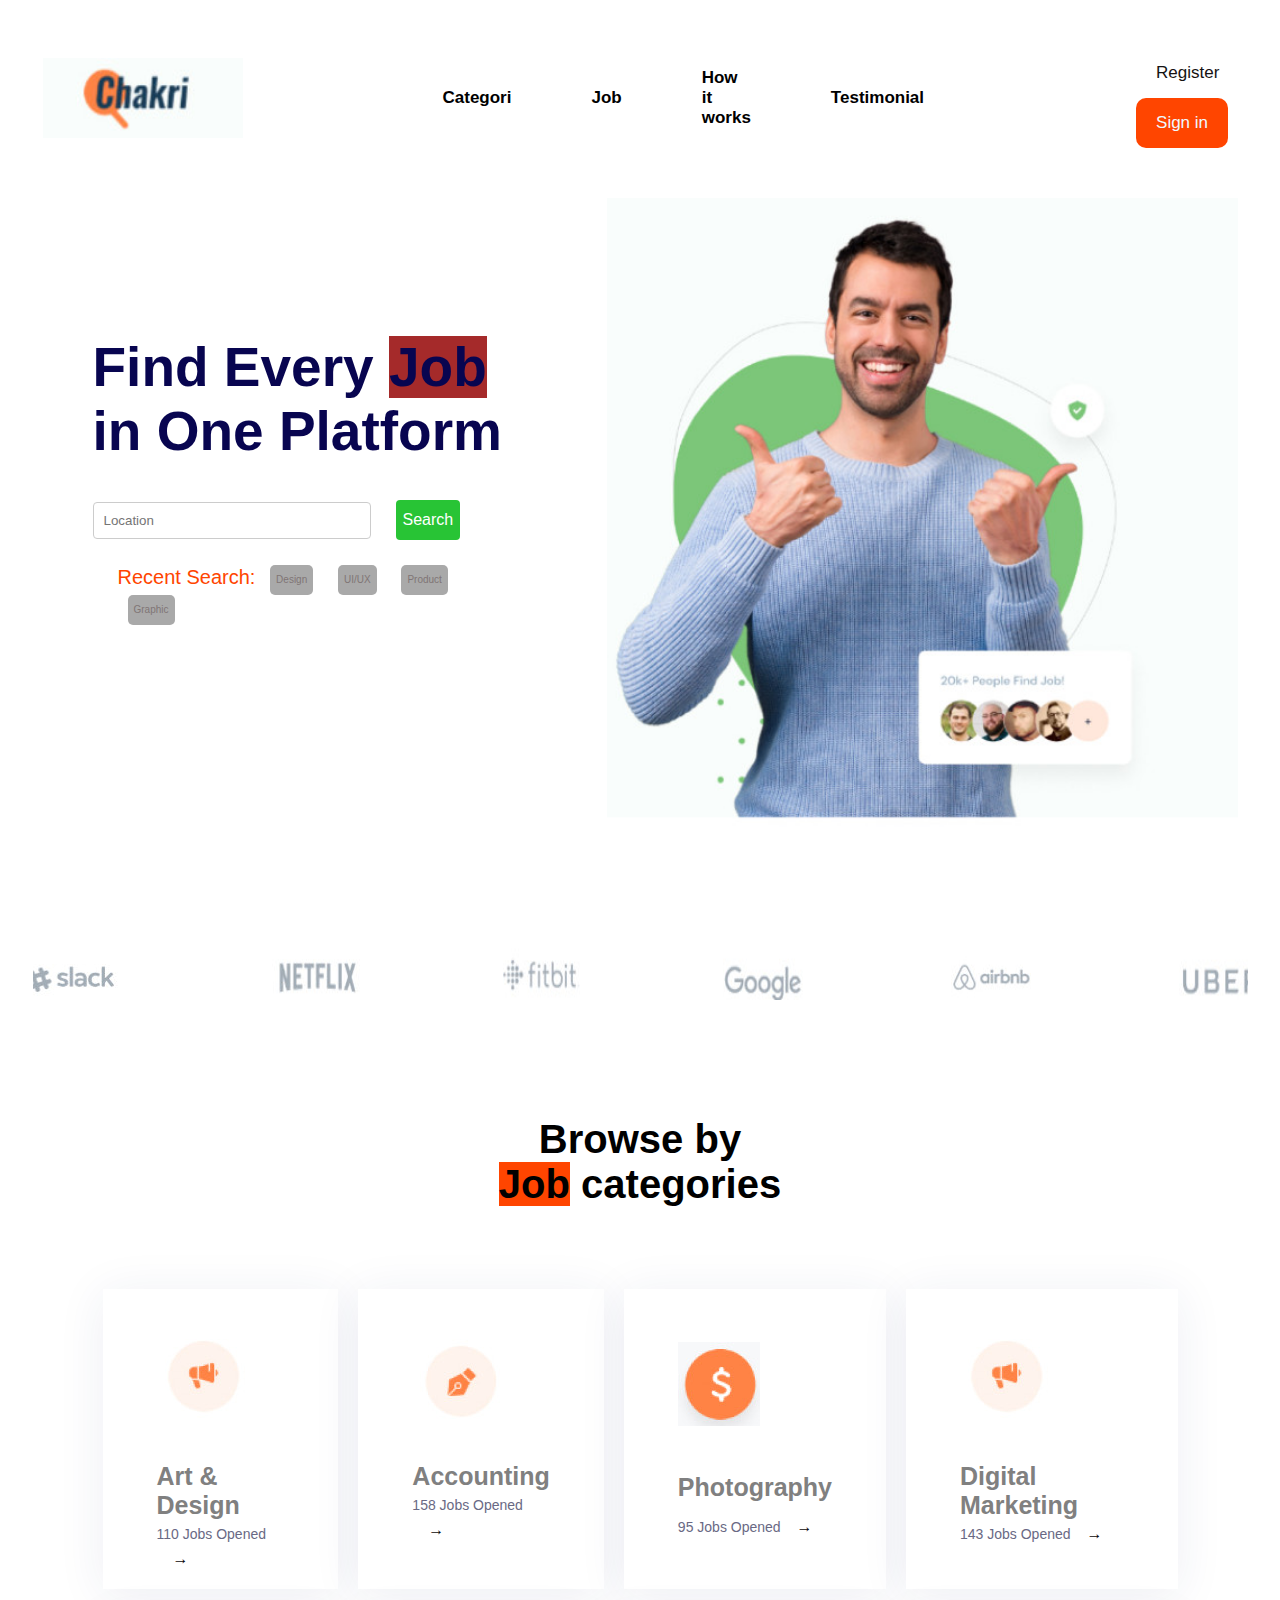
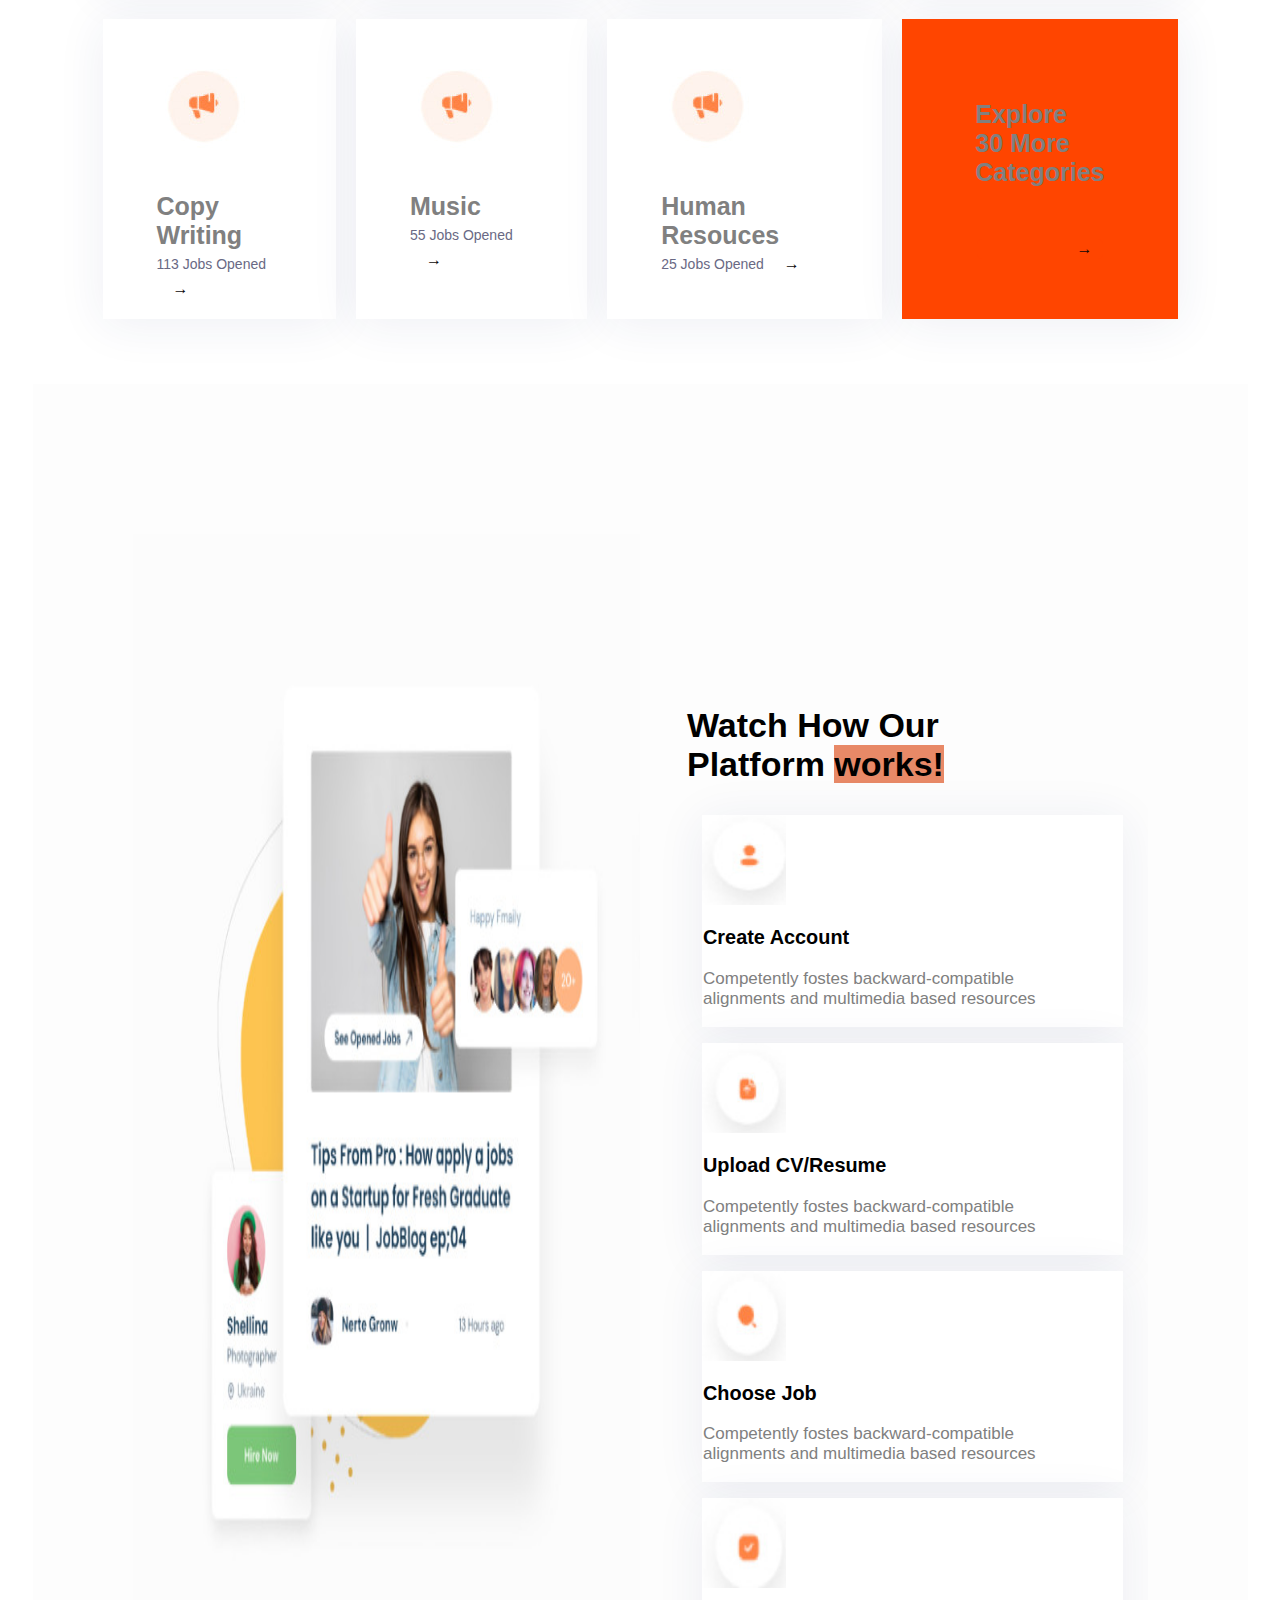
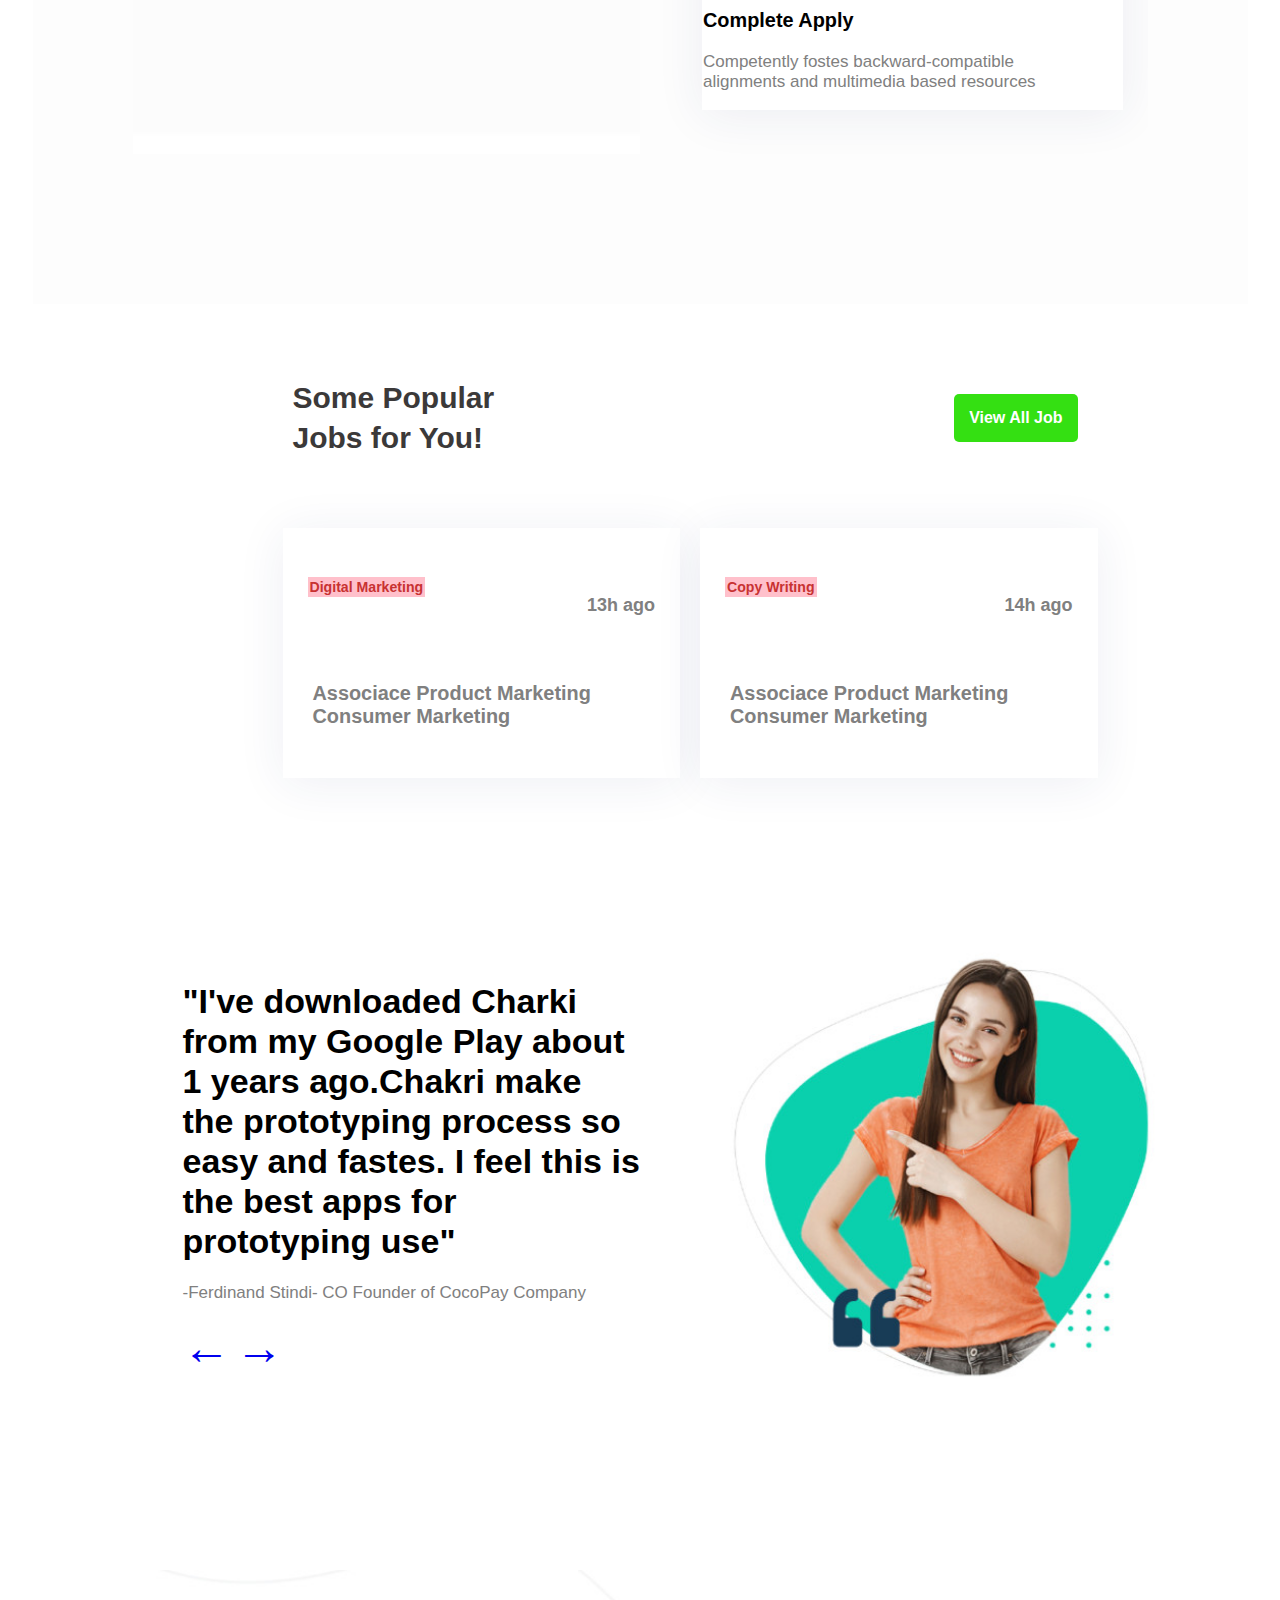
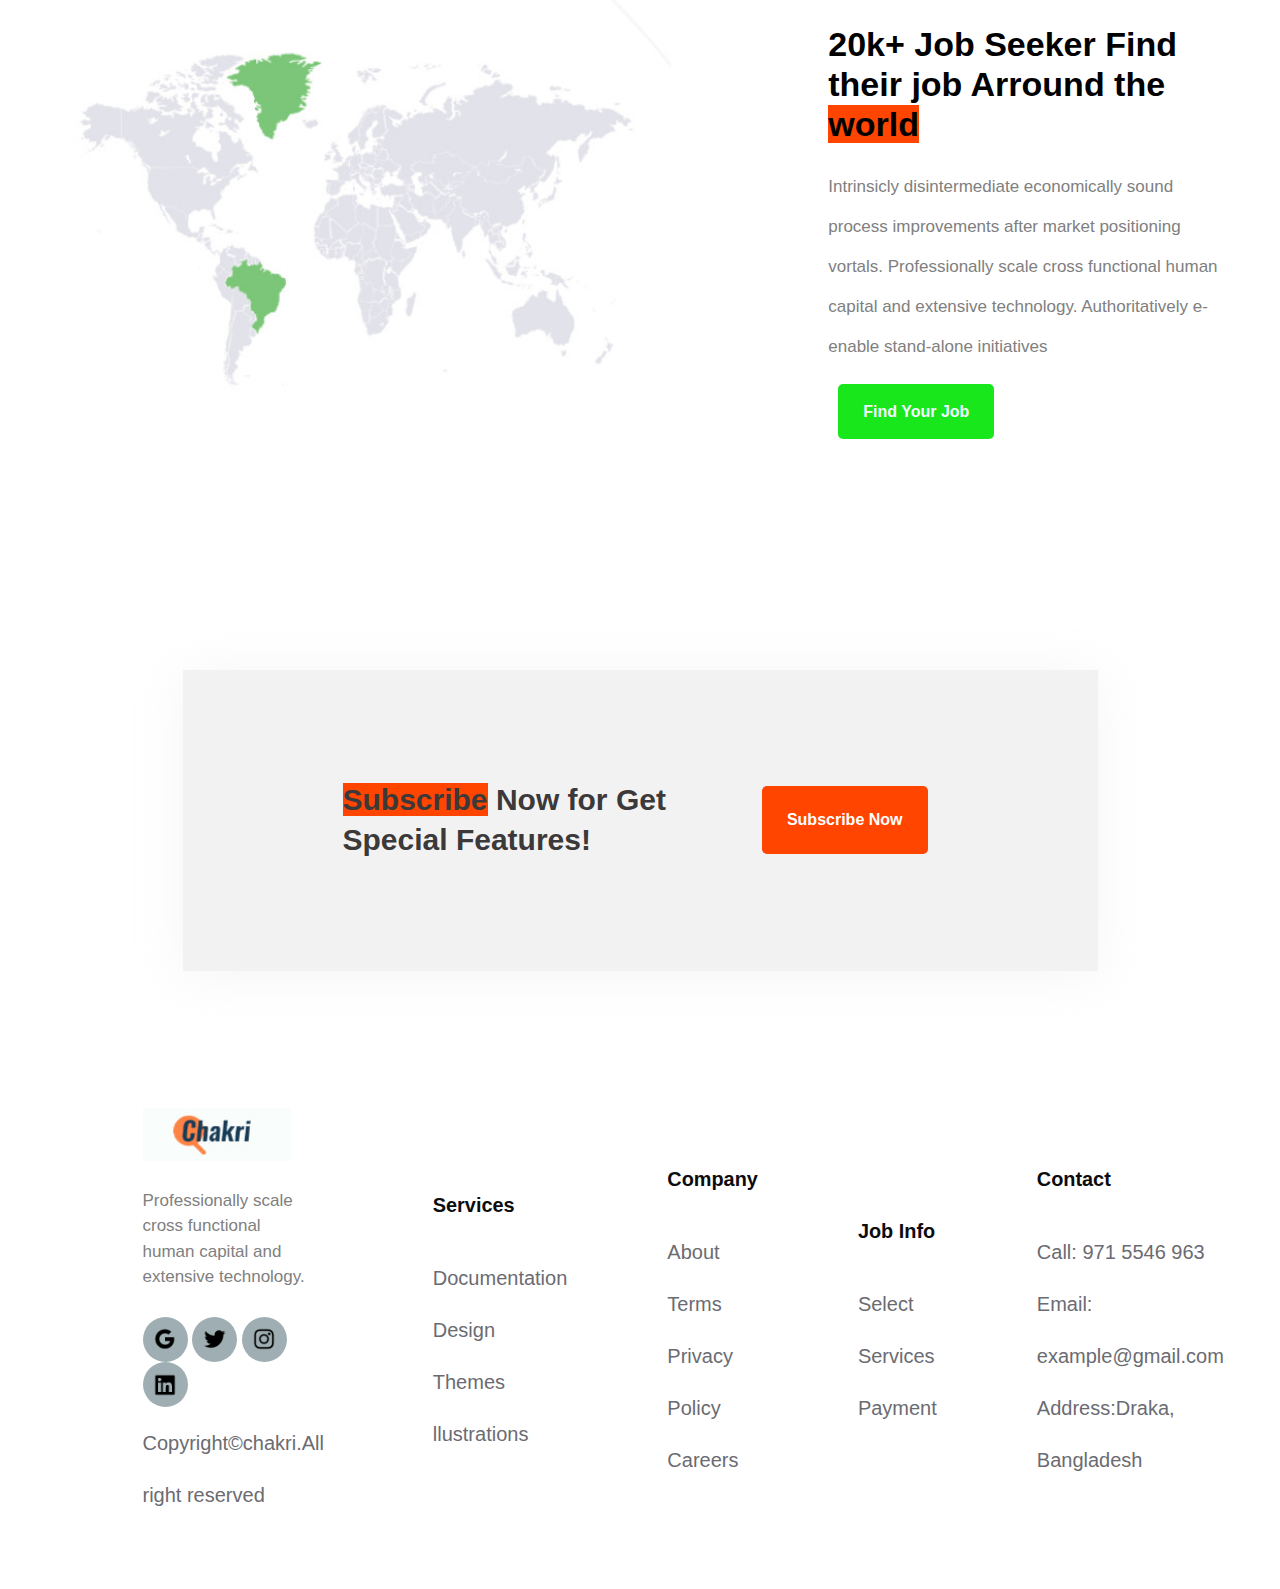
<file: index.html>
<!DOCTYPE html>
<html lang="en">
<head>
    <meta charset="UTF-8">
    <meta http-equiv="X-UA-Compatible" content="IE=edge">
    <meta name="viewport" content="width=device-width, initial-scale=1.0">
    <link rel="stylesheet" href="style2.css">
    <title>Document</title>
    <script>
        function myFunction() {
          alert("!");
        }
        </script>
</head>
<body>
    <meta name="viewport" content="width=device-width, initial-scale=1.0">
    <header class="header header-container">
    <div class="header-top">
        <img src="logo.jpg" class="header-logo">
        <ul class="menu">
           <li class="menu-item"><a href="#" class="menu-link"><b>Categori</b></a></li> 
           <li class="menu-item"><a href="#" class="menu-link"><b>Job</b></a></li> 
           <li class="menu-item"><a href="#" class="menu-link"><b>How it works</b></a></li> 
           <li class="menu-item"><a href="#" class="menu-link"><b>Testimonial</b></a></li> 
        </ul>
        <div class="header-auth">
<a href="#~!" class="btn btn-white">Register</a>
<a href="#~!" class="btn btn-primary">Sign in</a>
        </div>
    </div>
    <div class="header-main">
    <div class="header-content">
        <h1 style="color:rgb(8, 5, 80);font-size: 55px;text-align: left; ">Find Every <span style="background-color:brown;">Job</span> <br>in One Platform </h1>
        <input type="text" name="search" placeholder="Location">
        <button type="submit">Search</button> 
        <div class="iteam-header"><span style="color:orangered; text-align: left;font-size: 20px">Recent Search:</span>
        <button style="background-color:darkgray;color:rgb(128, 117, 117);height:30px ;font-size: 10px;">Design </button>
          <button style="background-color:darkgray;color:rgb(128, 117, 117);height:30px;font-size: 10px;">UI/UX</button>
            <button style="background-color:darkgray;color:rgb(128, 117, 117);height:30px;font-size: 10px;">Product </button>
              <button style="background-color:darkgray;color:rgb(128, 117, 117);height:30px;font-size: 10px;">Graphic </button></div>
    </div>
    <img  class="header-img" src="hinhlading1.jpg" >  
    </div>  
<div class="image-container" >
    <img src="logo1.jpg" alt="Logo 1">
    <img src="logo2.jpg" alt="Logo 2">
    <img src="logo3.jpg" alt="Logo 3">
    <img src="logo4.jpg" alt="Logo 4">
    <img src="logo5.jpg" alt="Logo 5">
    <img src="logo6.jpg" alt="Logo 6">
  </div>
    </header>
    <main>
    <section class="introduce" style=" padding: 50px;max-width: 100%;">
        <div>
          <h1  class="introduce-titless" style="text-align: center;color: black;">Browse by<br> <span style="background-color: orangered;">Job</span> categories</h15>
        </div>
        <div class="introduce-list">
          <div class="introduce-item">
              <div class="introduce-icon ">
             <img src="logo11.jpg" alt="anh logo marketing"> 
              </div>
        <h4 class="introduce-title">Art & Design</h4>
                    <p class="introduce-desc">110 Jobs Opened<button class="my-buttons">&#8594;</button></p>
          </div>
          <div class="introduce-item">
            <div class="introduce-icon ">
           <img src="logo12.jpg" alt="anh logo marketing"> 
            </div>
      <h4 class="introduce-title">Accounting</h4>
                  <p class="introduce-desc">158 Jobs Opened<button class="my-buttons">&#8594;  </button></p>
        </div>
        <div class="introduce-item">
            <div class="introduce-icon ">
           <img src="logo13.jpg" alt="anh logo marketing"> 
            </div>
      <h4 class="introduce-title">Photography</h4>
                  <p class="introduce-desc">95 Jobs Opened<button class="my-buttons">&#8594;</button></p>
        </div>
        <div class="introduce-item">
            <div class="introduce-icon ">
           <img src="logo11.jpg" alt="anh logo marketing"> 
            </div>
      <h4 class="introduce-title">Digital Marketing</h4>
            <p class="introduce-desc">143 Jobs Opened<button class="my-buttons">&#8594;</button></p>
             </div>
  </div>
  <div class="introduce-list">
    <div class="introduce-item">
        <div class="introduce-icon ">
            <img src="logo11.jpg" alt="anh logo marketing"> 
             </div>
       <h4 class="introduce-title">Copy Writing</h4>
             <p class="introduce-desc">113 Jobs Opened<button class="my-buttons">&#8594;</button></p>
    </div>
    <div class="introduce-item">
        <div class="introduce-icon ">
            <img src="logo11.jpg" alt="anh logo marketing"> 
             </div>
       <h4 class="introduce-title">Music </h4>
             <p class="introduce-desc">55 Jobs Opened    <button class="my-buttons">&#8594;</button></p>
    </div>
    <div class="introduce-item">
        <div class="introduce-icon ">
            <img src="logo11.jpg" alt="anh logo marketing"> 
             </div>
       <h4 class="introduce-title">Human Resouces </h4>
             <p class="introduce-desc">25 Jobs Opened     <button class="my-buttons">&#8594;</button></p>   
    </div>
    <div class="introduce-items">
             <p class="introduce-title">Explore<br>30 More<br>Categories</p>
             <button class="my-button"> 
                <span class="arrow">&#8594;</span>
              </button>
    </div>
  </div>
    </section>
<section class="body-container">
    <div class="maintrang3">
            <img class="body-img" src="hinhlading2.jpg">
            <div class="body-content">
                <h1 style="color: black;">Watch How Our<br>Platform <span style="background-color:rgba(222, 87, 39, 0.7);">works!</span></h1>
                <div class="body-contendiv">
                    <div class="divtrong">
                    <div>
                        <img class="icon" src="logo21.jpg">
                    <div class="content">
<h3 style="color: black;">Create Account</h3>
<p>Competently fostes backward-compatible alignments and multimedia based resources</p>
                    </div>
                    </div>
                    </div>
                </div>
                <div class="body-contendiv">
                    <div class="divtrong">
                    <div>
                        <img class="icon" src="logo22.jpg">
                        <div class="content">
<h3 style="color: black;">Upload CV/Resume</h3>
<p>Competently fostes backward-compatible alignments and multimedia based resources</p>
                        </div>
                    </div>
                    </div>
                </div>
                <div class="body-contendiv">
                    <div class="divtrong">
                    <div>
                        <img class="icon" src="logo23.jpg">
                        <div class="content">
<h3 style="color: black;">Choose Job</h3>
<p>Competently fostes backward-compatible alignments and multimedia based resources</p>
                        </div>
                    </div>
                    </div>
                </div>
                <div onclick="myFunction()" class="body-contendiv">
                    <div class="divtrong">
                    <div>
                        <img class="icon" src="logo24.jpg">
                        <div class="content">
<h3 style="color: black;">Complete Apply</h3>
<p>Competently fostes backward-compatible alignments and multimedia based resources</p>
                        </div>
                    </div>
                    </div>
                </div>
            </div>
        </div>
    </div>
</section>
<section class="trang4">
    <div class="listtrang4-1">
        <div class="iteamtrang4-1">
    <h2 class="text-trang4-1">Some Popular<br>Jobs for You!</h2>
    <button class="btn-trang4">View All Job</button>
        </div>
    <div class="trang4list">
        <div class="iteamtrang4">
        <h5><span style="background-color: pink;color: rgb(200, 50, 50);float: left;padding: 2px;">Digital Marketing</span><p style="float: right;font-size: large;">13h ago</p></h5>
        <h3 class="tieudetrangdiv1-4">Associace Product Marketing Consumer Marketing</h3>
        </div>
        <div class="iteamtrang4">
            <h5><span style="background-color: pink;color: rgb(200, 50, 50);float: left;padding: 2px;">Copy Writing</span><p style="float: right;font-size: large;">14h ago</p></h5>
            <h3 class="tieudetrangdiv1-4">Associace Product Marketing Consumer Marketing</h3>
        </div>
            </div>
    </div>
</section>
<section>
    <div class="trang5-1">
        <div class="content-trang5">
            <h1 style="color: black;line-height: 40px;">"I've downloaded Charki from my Google Play about 1 years ago.Chakri make the prototyping process so easy and fastes. I feel this is the best apps for prototyping use"</h1>
            <p>-Ferdinand Stindi- CO Founder of CocoPay Company</p>
           <div> <a href="#!" style="font-size: xxx-large; text-decoration: none;">&#8592;</a>
               <a href="#!" style="font-size: xxx-large; text-decoration: none;">&#8594;</a></div>
        </div>
        <img class="trang5-img" src="hinhlading3.jpg">
    </div>
    <div class="trang5-1">
        <img class="trang5-img1" src="hinhlading3.1.jpg">
        <div class="content-trang5-1">
<h1 style="color: black;">20k+ Job Seeker Find their job Arround the <span style="background-color: orangered;">world</span></h1>
<p >Intrinsicly disintermediate economically sound process
improvements after market positioning vortals. Professionally scale cross functional human capital and extensive
technology. Authoritatively e-enable stand-alone initiatives
</p>
<button style="padding: 10px 25px;color: aliceblue;line-height: 35px;"><b>Find Your Job</b></button>
        </div>
    </div>
    <div class="listtrang5 ">
    <div class="iteamtrang5">
        <h1 class="text-trang5">
        <span style="background-color: orangered;">Subscribe</span> Now for Get<br> Special Features! 
        </h1>
        <div>
            <button class="btn-trangcuoi">Subscribe Now</button>
        </div>
    </div>
    </div>
</section>
<footer>
    <div class="end">
        <div class="end-heading">
            <img src="logo.jpg">
            <p class="text-footer">Professionally scale cross functional <br>human capital and extensive technology.</p>
            <div class="end-icon">
                <a href="https://www.google.com/search?gs_ssp=eJzj4tTP1TcwMU02T1JgNGB0YPBiS8_PT89JBQBASQXT&q=google&oq=goo&aqs=chrome.2.69i59j69i57j46i131i199i433i465i512j0i131i433i512l2j69i65l2j69i60.4084j0j7&sourceid=chrome&ie=UTF-8">
                    <img src="bxl-google.png" alt width="26">
                </a>
                <a href="https://twitter.com/?lang=vi">
                    <img src="bxl-twitter.png" alt width="26">
                </a>
                <a href="#!">
                    <img src="bxl-instagram.png" alt width="26">
                </a>
                <a href="#!">
                    <img src="bxl-linkedin-square.png" alt width="26">
                </a>
        </div>
        <div class="end-link">
            <a href="#!">Copyright&copy;chakri.All right reserved</a>
        </div>
    </div>
    <div class="end-heading">
        <h3 class="end-tilte">Services</h3>
        <div class="end-link">
            <a href="#!">Documentation</a>
            <a href="#!">Design</a>
            <a href="#!">Themes</a>
            <a href="#!">llustrations</a>
        </div>
    </div>
    <div class="end-heading">
        <h3 class="end-tilte">Company</h3>
        <div class="end-link">
            <a href="#!">About</a>
            <a href="#!">Terms</a>
            <a href="#!">Privacy Policy</a>
            <a href="#!">Careers</a>
        </div>
    </div>
    <div class="end-heading">
        <h3 class="end-tilte">Job Info</h3>
        <div class="end-link">
            <a href="#!">Select</a>
            <a href="#!">Services</a>
            <a href="#!">Payment</a>
        </div>
    </div>
    <div class="end-heading">
        <h3 class="end-tilte">Contact</h3>
        <div class="end-link">
            <a href="#!">Call: 971 5546 963 </a>
            <a href="#!">Email: example@gmail.com</a>
            <a href="#!">Address:Draka, Bangladesh</a>
        </div>
    </div>
</footer>
    </main>
</body>
</html>
</file>
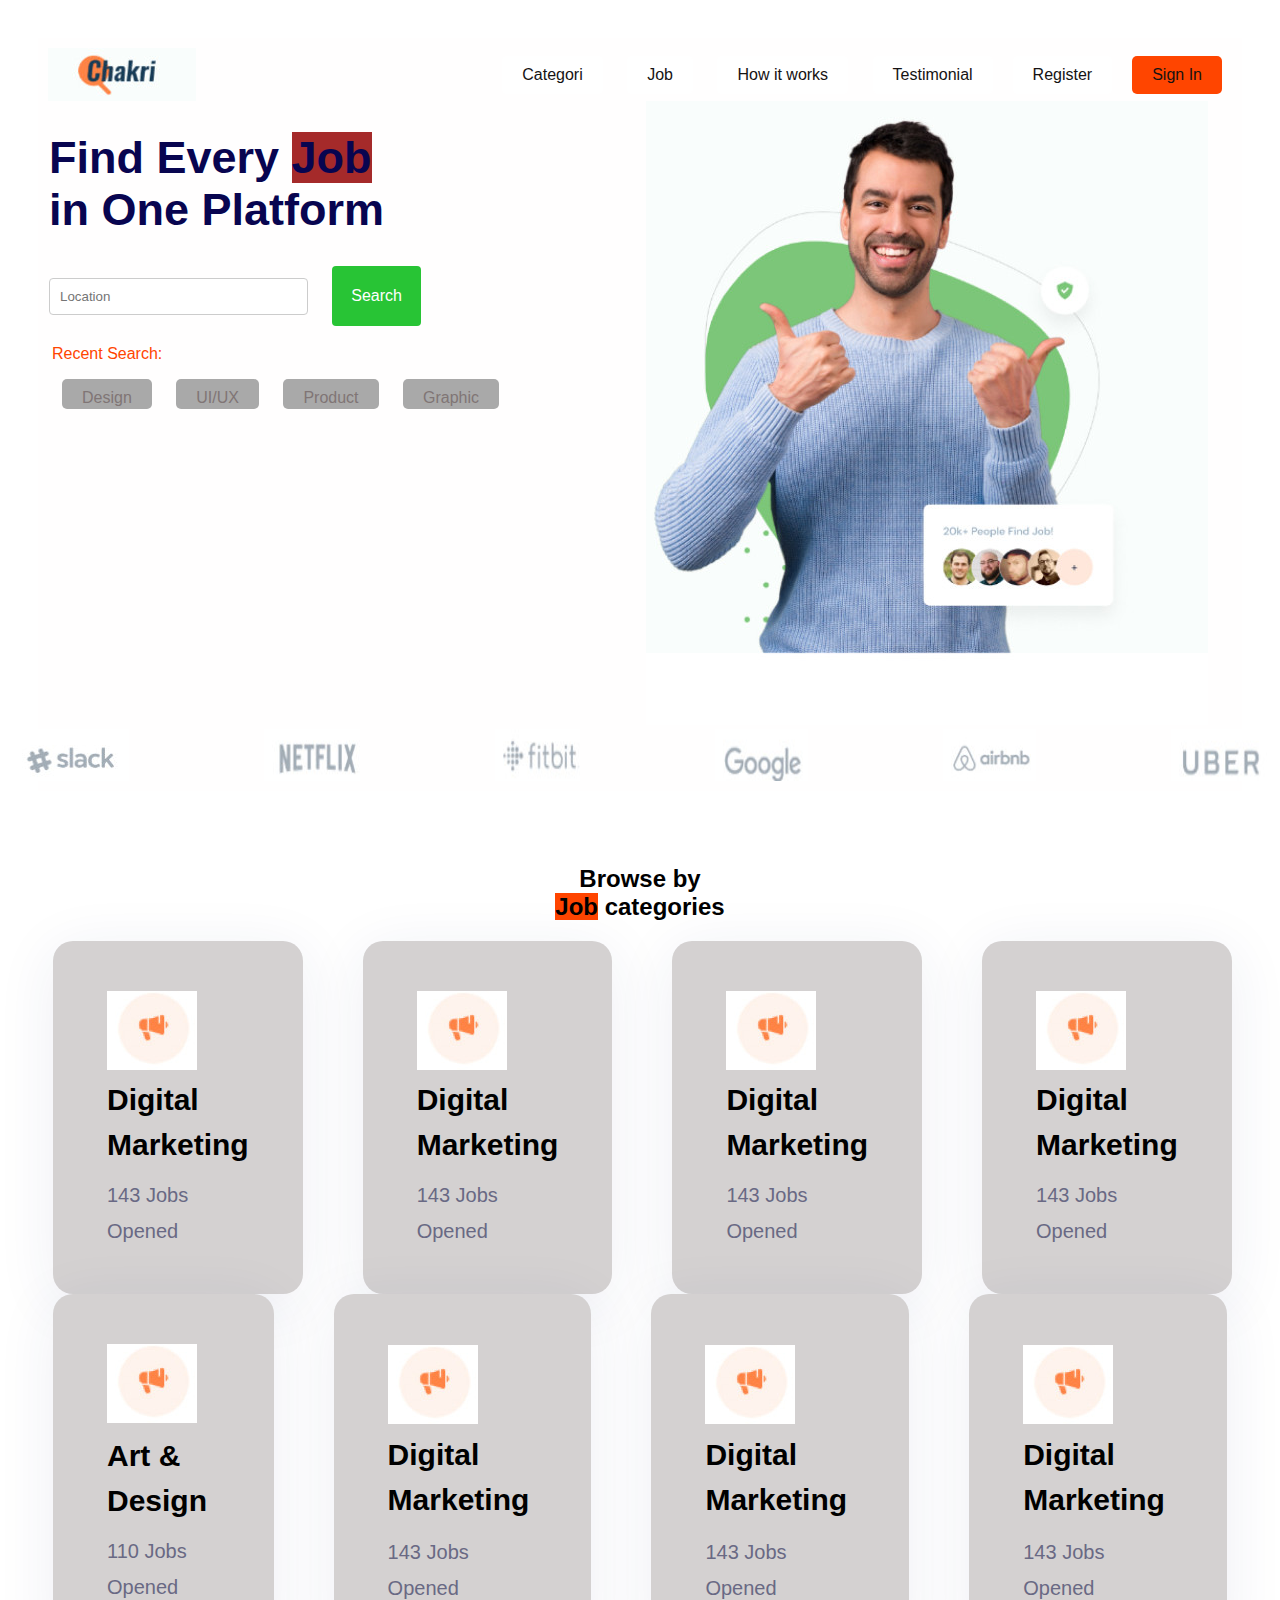
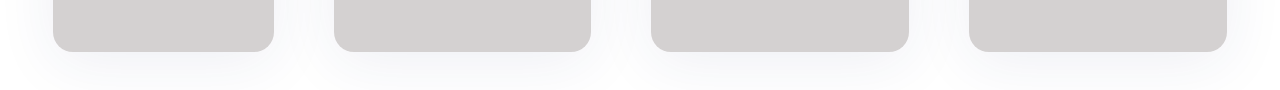
<file: lading.html>
<!DOCTYPE html>
<html lang="en">
<head>
    <meta charset="UTF-8">
    <meta http-equiv="X-UA-Compatible" content="IE=edge">
    <meta name="viewport" content="width=device-width, initial-scale=1.0">
    <link rel="stylesheet" href="style.css">
    <link rel="stylesheet" href="font.css">
    <title> Document</title>
</head>
<body style="font-family: 'Segoe UI', Tahoma, Geneva, Verdana, sans-serif;">
    <header>
        <div class="button-container">
          <img class="btn-left"   src="logo.jpg">
        <div class="">
          <button>Categori</button>
          <button>Job</button>
          <button>How it works</button>
          <button>Testimonial</button>
        </div class="right">
        <button>Register</button>
        <button  style="background-color: orangered;">Sign In</button>
        </div>
        <div class="container">
          <div class="text">
          <h1 style="color:rgb(8, 5, 80);font-size: 45px;text-align: left; ">Find Every <span style="background-color:brown;">Job</span> <br>in One Platform </h1>
          <input type="text" name="search" placeholder="Location">
          <button type="submit">Search</button>  
          <div style="padding:3px">
          <p><font style="color:orangered; text-align: left;">Recent Search:</font></p>
            <button style="background-color:darkgray;color:rgb(128, 117, 117);height:30px">Design </button>
              <button style="background-color:darkgray;color:rgb(128, 117, 117);height:30px">UI/UX</button>
                <button style="background-color:darkgray;color:rgb(128, 117, 117);height:30px">Product </button>
                  <button style="background-color:darkgray;color:rgb(128, 117, 117);height:30px">Graphic </button>
                  </div>
        </div>
            <img src="hinhlading1.jpg" alt="Mô tả hình ảnh">
        </div>
        <div class="image-container" >
          <img src="logo1.jpg" alt="Logo 1">
          <img src="logo2.jpg" alt="Logo 2">
          <img src="logo3.jpg" alt="Logo 3">
          <img src="logo4.jpg" alt="Logo 4">
          <img src="logo5.jpg" alt="Logo 5">
          <img src="logo6.jpg" alt="Logo 6">
        </div>
      </header>
        <br><br><br>
      <section class="introduce">
        <div>
          <h2 style="text-align: center;">Browse by<br> <span style="background-color: orangered;">Job</span> categories</h2>
        </div>
        <div class="introduce-list">
          <div class="introduce-item">
              <div class="introduce-icon ">
             <img src="logo11.jpg" alt="anh logo marketing"> 
              </div>
        <h4 class="introduce-title">Digital Marketing</h4>
                    <p class="introduce-desc">143 Jobs Opened</p>
          </div>
            <div class="introduce-item">
                <div class="introduce-icon ">
               <img src="logo11.jpg" alt="anh logo marketing"> 
                </div>
          <h4 class="introduce-title">Digital Marketing</h4>
                      <p class="introduce-desc">143 Jobs Opened</p>
            </div>
            <div class="introduce-item">
              <div class="introduce-icon ">
             <img src="logo11.jpg" alt="anh logo marketing"> 
              </div>
        <h4 class="introduce-title">Digital Marketing</h4>
                    <p class="introduce-desc">143 Jobs Opened</p>
          </div>
          <div class="introduce-item">
            <div class="introduce-icon ">
           <img src="logo11.jpg" alt="anh logo marketing"> 
            </div>
      <h4 class="introduce-title">Digital Marketing</h4>
                  <p class="introduce-desc">143 Jobs Opened</p>
        </div>
        </div>  
        <div class="introduce-list">
          <div class="introduce-item">
            <div class="introduce-icon ">
           <img src="logo11.jpg" alt="anh logo marketing"> 
            </div>
      <h4 class="introduce-title">Art & Design</h4>
                  <p class="introduce-desc">110 Jobs Opened</p>
        </div>
        <div class="introduce-item">
          <div class="introduce-icon ">
         <img src="logo11.jpg" alt="anh logo marketing"> 
          </div>
    <h4 class="introduce-title">Digital Marketing</h4>
                <p class="introduce-desc">143 Jobs Opened</p>
      </div>
      <div class="introduce-item">
        <div class="introduce-icon ">
       <img src="logo11.jpg" alt="anh logo marketing"> 
        </div>
  <h4 class="introduce-title">Digital Marketing</h4>
              <p class="introduce-desc">143 Jobs Opened</p>
    </div>
    <div class="introduce-item">
      <div class="introduce-icon ">
     <img src="logo11.jpg" alt="anh logo marketing"> 
      </div>
<h4 class="introduce-title">Digital Marketing</h4>
            <p class="introduce-desc">143 Jobs Opened</p>
  </div>
        </div>
</body>
</html>
</file>
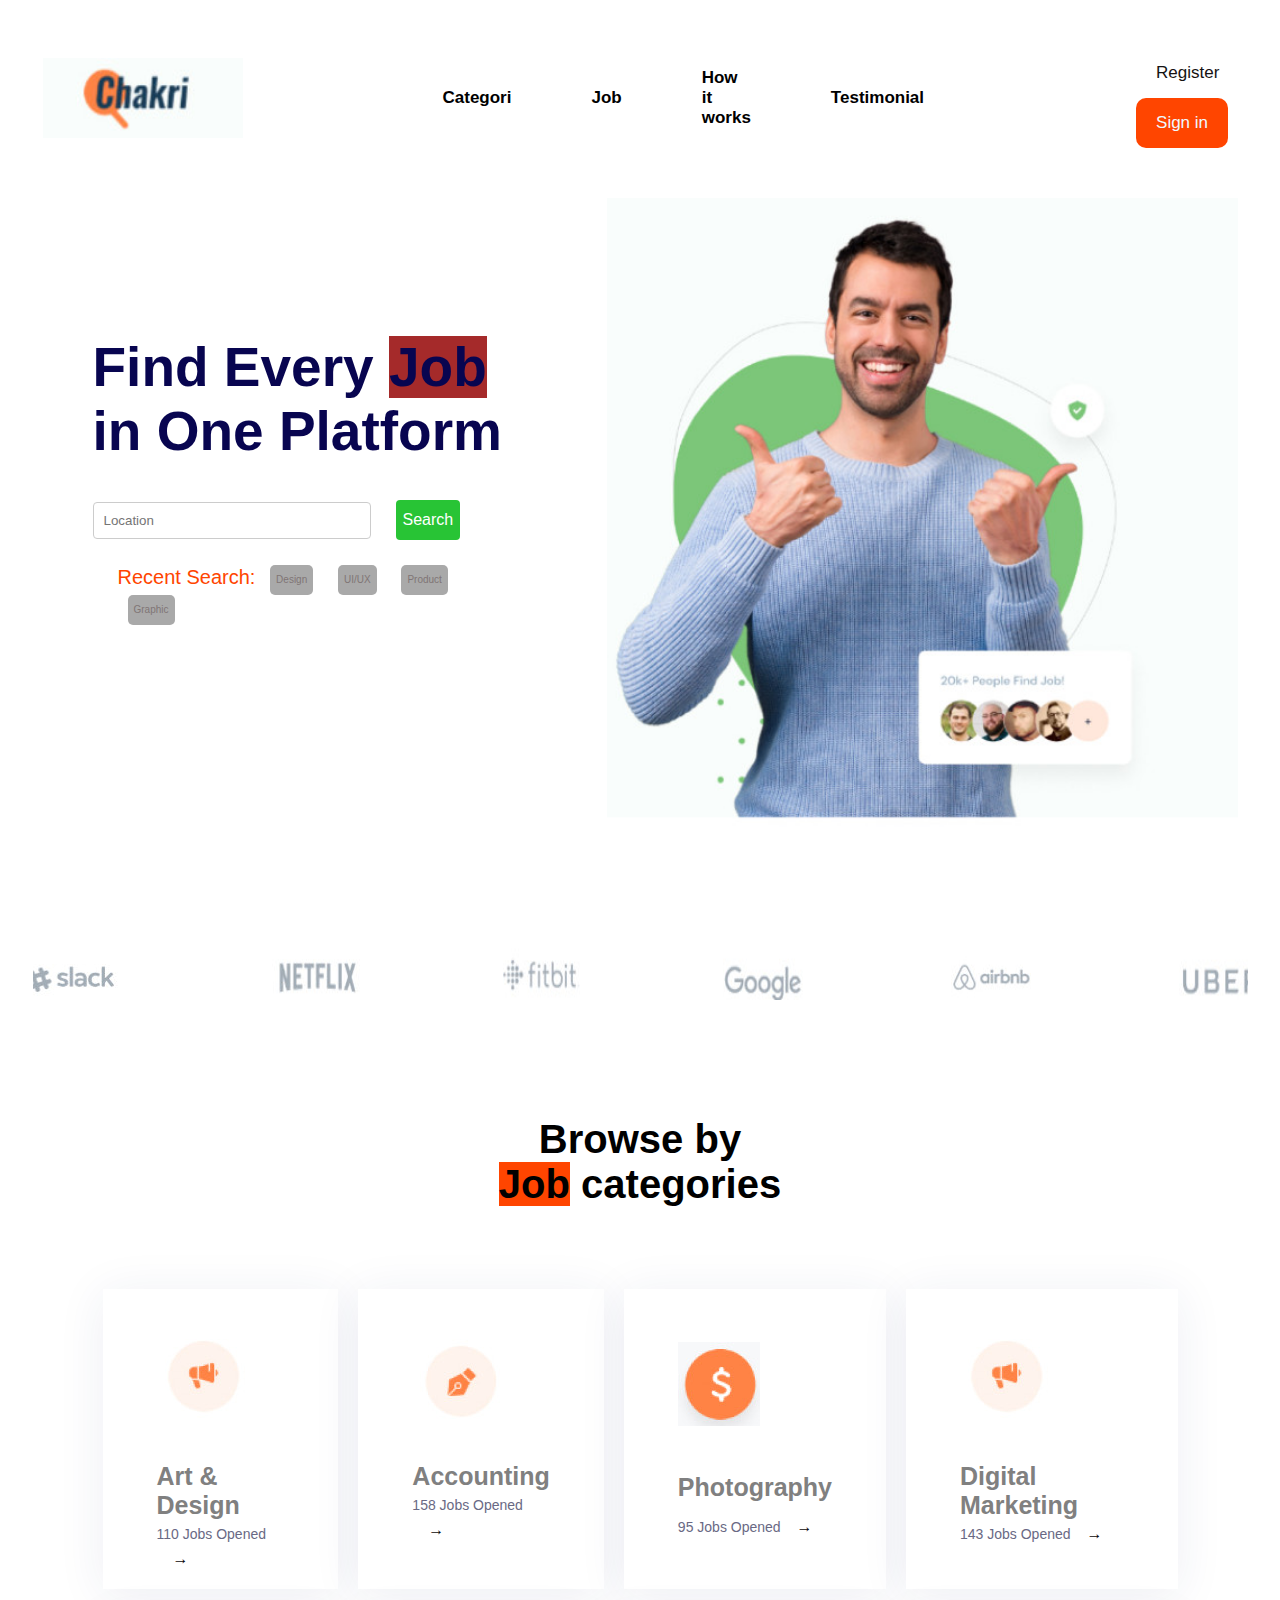
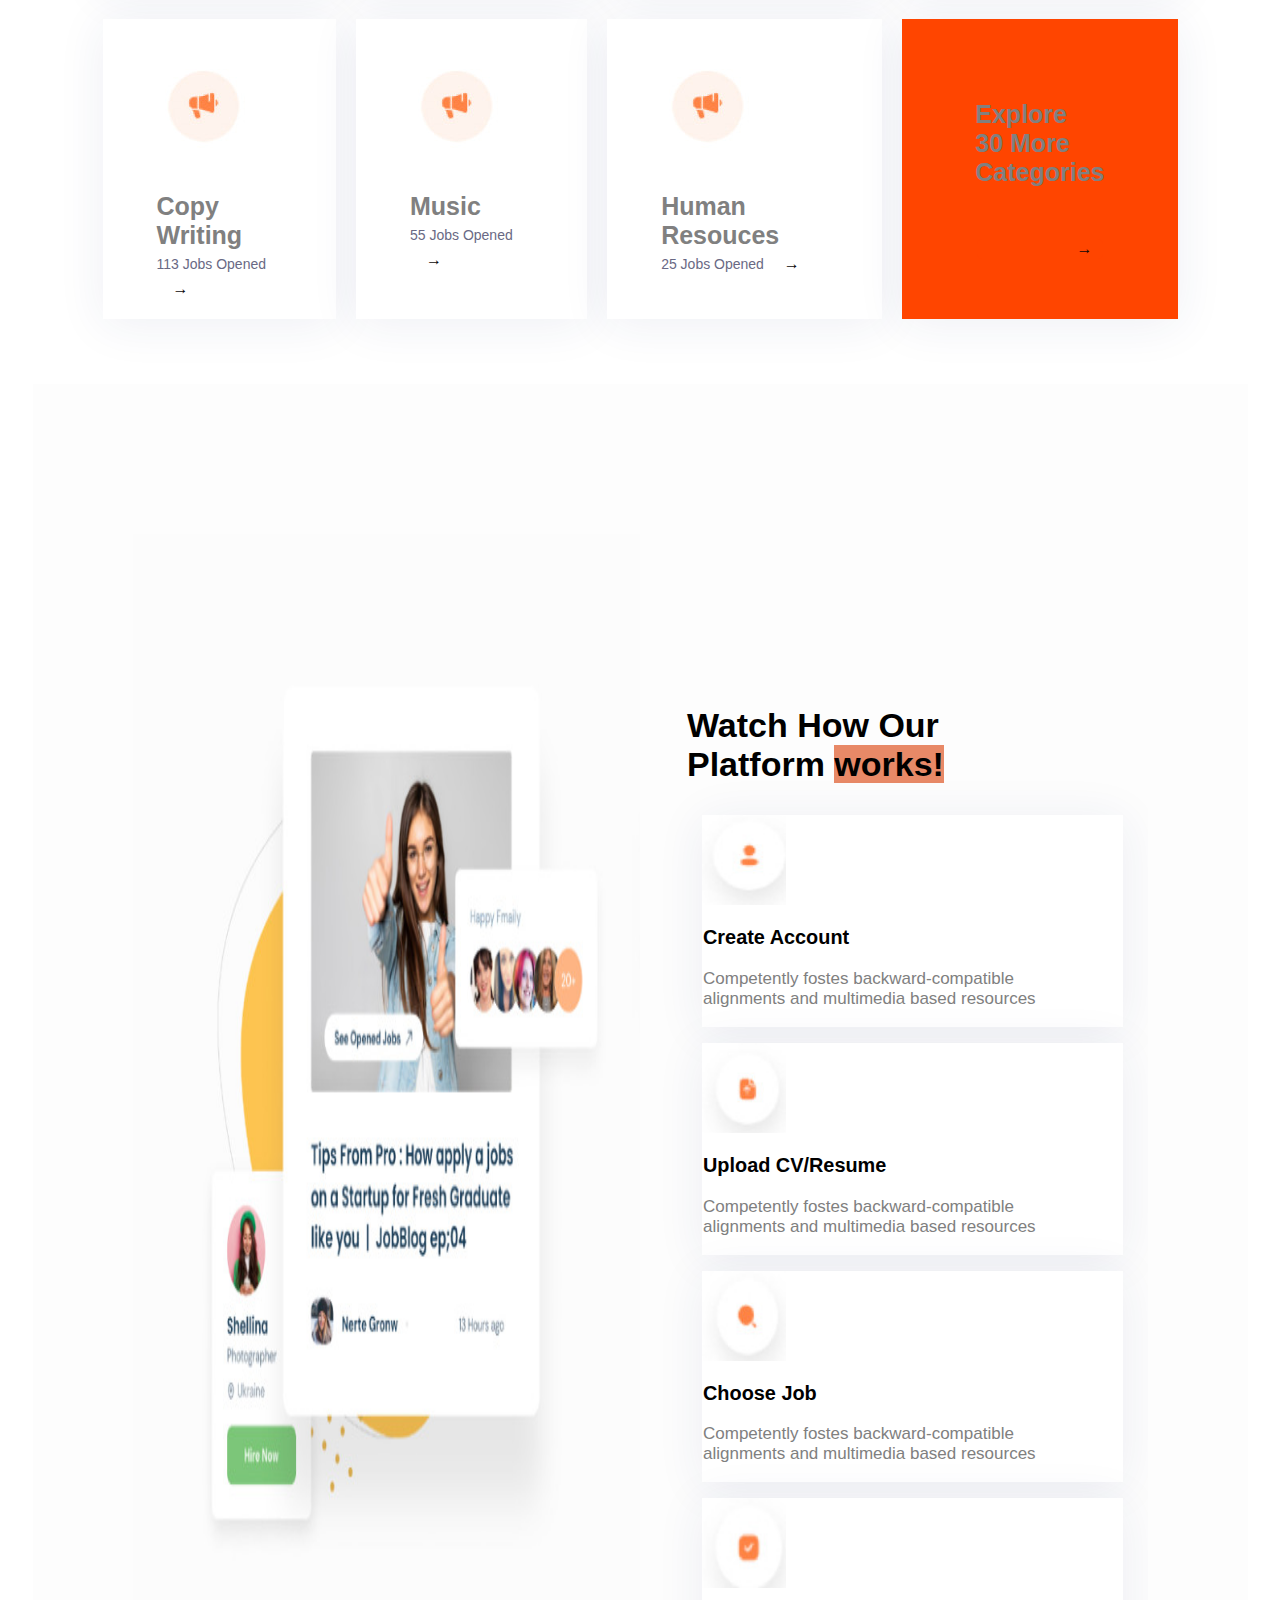
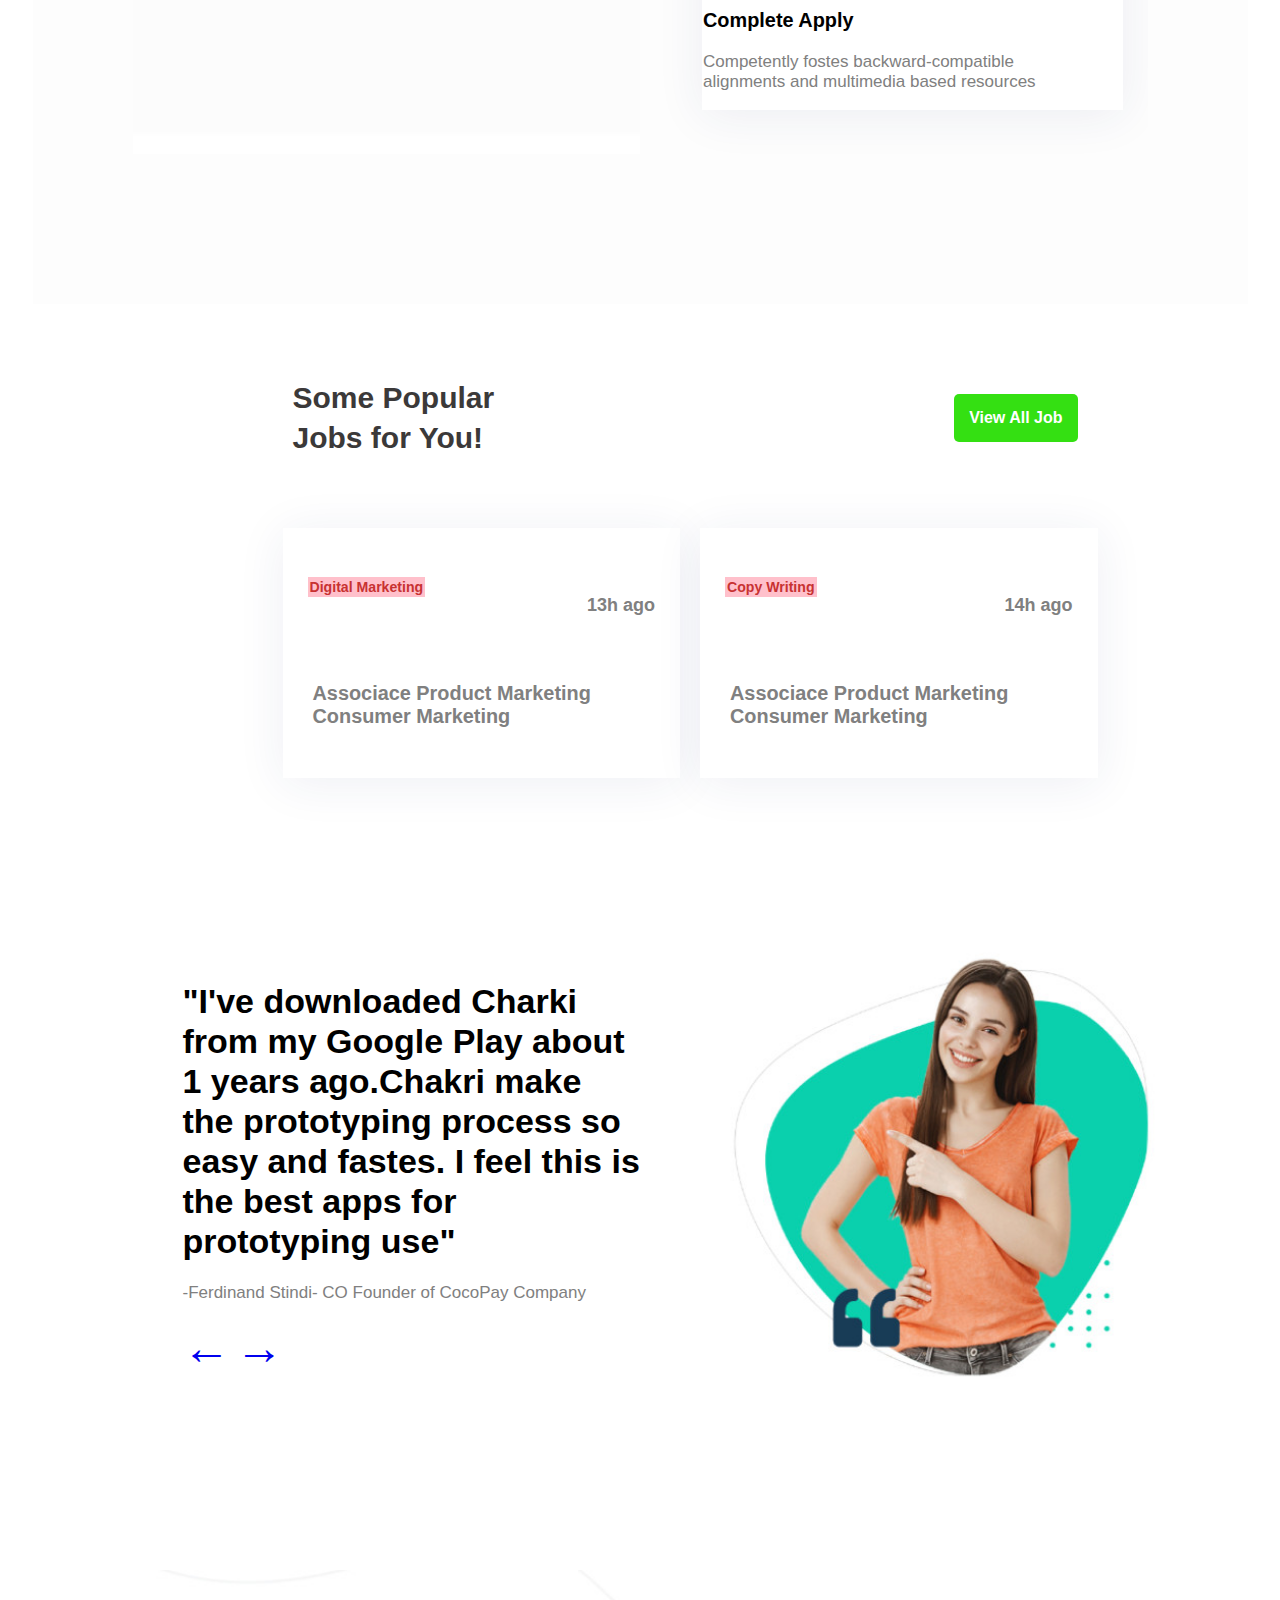
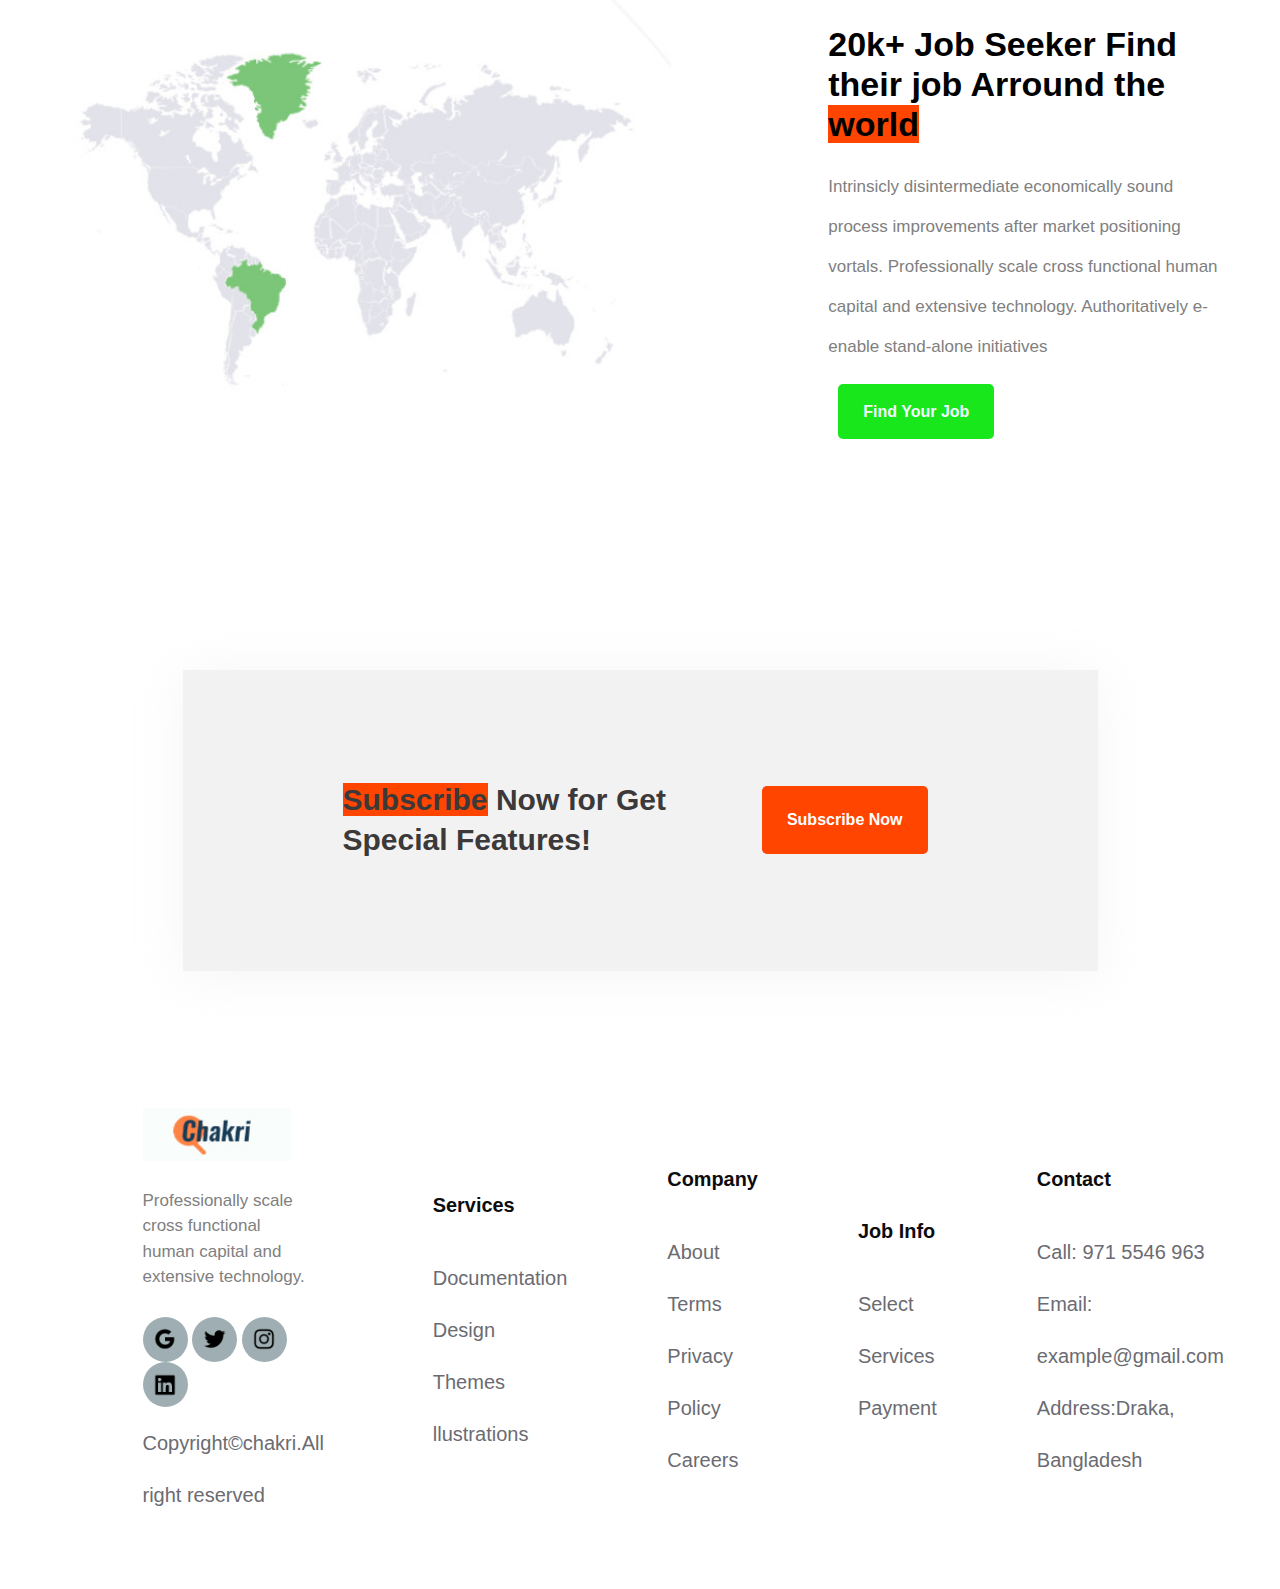
<file: landing2.html>
<!DOCTYPE html>
<html lang="en">
<head>
    <meta charset="UTF-8">
    <meta http-equiv="X-UA-Compatible" content="IE=edge">
    <meta name="viewport" content="width=device-width, initial-scale=1.0">
    <link rel="stylesheet" href="style2.css">
    <title>Document</title>
    <script>
        function myFunction() {
          alert("!");
        }
        </script>
</head>
<body>
    <meta name="viewport" content="width=device-width, initial-scale=1.0">
    <header class="header header-container">
    <div class="header-top">
        <img src="logo.jpg" class="header-logo">
        <ul class="menu">
           <li class="menu-item"><a href="#" class="menu-link"><b>Categori</b></a></li> 
           <li class="menu-item"><a href="#" class="menu-link"><b>Job</b></a></li> 
           <li class="menu-item"><a href="#" class="menu-link"><b>How it works</b></a></li> 
           <li class="menu-item"><a href="#" class="menu-link"><b>Testimonial</b></a></li> 
        </ul>
        <div class="header-auth">
<a href="#~!" class="btn btn-white">Register</a>
<a href="#~!" class="btn btn-primary">Sign in</a>
        </div>
    </div>
    <div class="header-main">
    <div class="header-content">
        <h1 style="color:rgb(8, 5, 80);font-size: 55px;text-align: left; ">Find Every <span style="background-color:brown;">Job</span> <br>in One Platform </h1>
        <input type="text" name="search" placeholder="Location">
        <button type="submit">Search</button> 
        <div class="iteam-header"><span style="color:orangered; text-align: left;font-size: 20px">Recent Search:</span>
        <button style="background-color:darkgray;color:rgb(128, 117, 117);height:30px ;font-size: 10px;">Design </button>
          <button style="background-color:darkgray;color:rgb(128, 117, 117);height:30px;font-size: 10px;">UI/UX</button>
            <button style="background-color:darkgray;color:rgb(128, 117, 117);height:30px;font-size: 10px;">Product </button>
              <button style="background-color:darkgray;color:rgb(128, 117, 117);height:30px;font-size: 10px;">Graphic </button></div>
    </div>
    <img  class="header-img" src="hinhlading1.jpg" >  
    </div>  
<div class="image-container" >
    <img src="logo1.jpg" alt="Logo 1">
    <img src="logo2.jpg" alt="Logo 2">
    <img src="logo3.jpg" alt="Logo 3">
    <img src="logo4.jpg" alt="Logo 4">
    <img src="logo5.jpg" alt="Logo 5">
    <img src="logo6.jpg" alt="Logo 6">
  </div>
    </header>
    <main>
    <section class="introduce" style=" padding: 50px;max-width: 100%;">
        <div>
          <h1  class="introduce-titless" style="text-align: center;color: black;">Browse by<br> <span style="background-color: orangered;">Job</span> categories</h15>
        </div>
        <div class="introduce-list">
          <div class="introduce-item">
              <div class="introduce-icon ">
             <img src="logo11.jpg" alt="anh logo marketing"> 
              </div>
        <h4 class="introduce-title">Art & Design</h4>
                    <p class="introduce-desc">110 Jobs Opened<button class="my-buttons">&#8594;</button></p>
          </div>
          <div class="introduce-item">
            <div class="introduce-icon ">
           <img src="logo12.jpg" alt="anh logo marketing"> 
            </div>
      <h4 class="introduce-title">Accounting</h4>
                  <p class="introduce-desc">158 Jobs Opened<button class="my-buttons">&#8594;  </button></p>
        </div>
        <div class="introduce-item">
            <div class="introduce-icon ">
           <img src="logo13.jpg" alt="anh logo marketing"> 
            </div>
      <h4 class="introduce-title">Photography</h4>
                  <p class="introduce-desc">95 Jobs Opened<button class="my-buttons">&#8594;</button></p>
        </div>
        <div class="introduce-item">
            <div class="introduce-icon ">
           <img src="logo11.jpg" alt="anh logo marketing"> 
            </div>
      <h4 class="introduce-title">Digital Marketing</h4>
            <p class="introduce-desc">143 Jobs Opened<button class="my-buttons">&#8594;</button></p>
             </div>
  </div>
  <div class="introduce-list">
    <div class="introduce-item">
        <div class="introduce-icon ">
            <img src="logo11.jpg" alt="anh logo marketing"> 
             </div>
       <h4 class="introduce-title">Copy Writing</h4>
             <p class="introduce-desc">113 Jobs Opened<button class="my-buttons">&#8594;</button></p>
    </div>
    <div class="introduce-item">
        <div class="introduce-icon ">
            <img src="logo11.jpg" alt="anh logo marketing"> 
             </div>
       <h4 class="introduce-title">Music </h4>
             <p class="introduce-desc">55 Jobs Opened    <button class="my-buttons">&#8594;</button></p>
    </div>
    <div class="introduce-item">
        <div class="introduce-icon ">
            <img src="logo11.jpg" alt="anh logo marketing"> 
             </div>
       <h4 class="introduce-title">Human Resouces </h4>
             <p class="introduce-desc">25 Jobs Opened     <button class="my-buttons">&#8594;</button></p>   
    </div>
    <div class="introduce-items">
             <p class="introduce-title">Explore<br>30 More<br>Categories</p>
             <button class="my-button"> 
                <span class="arrow">&#8594;</span>
              </button>
    </div>
  </div>
    </section>
<section class="body-container">
    <div class="maintrang3">
            <img class="body-img" src="hinhlading2.jpg">
            <div class="body-content">
                <h1 style="color: black;">Watch How Our<br>Platform <span style="background-color:rgba(222, 87, 39, 0.7);">works!</span></h1>
                <div class="body-contendiv">
                    <div class="divtrong">
                    <div>
                        <img class="icon" src="logo21.jpg">
                    <div class="content">
<h3 style="color: black;">Create Account</h3>
<p>Competently fostes backward-compatible alignments and multimedia based resources</p>
                    </div>
                    </div>
                    </div>
                </div>
                <div class="body-contendiv">
                    <div class="divtrong">
                    <div>
                        <img class="icon" src="logo22.jpg">
                        <div class="content">
<h3 style="color: black;">Upload CV/Resume</h3>
<p>Competently fostes backward-compatible alignments and multimedia based resources</p>
                        </div>
                    </div>
                    </div>
                </div>
                <div class="body-contendiv">
                    <div class="divtrong">
                    <div>
                        <img class="icon" src="logo23.jpg">
                        <div class="content">
<h3 style="color: black;">Choose Job</h3>
<p>Competently fostes backward-compatible alignments and multimedia based resources</p>
                        </div>
                    </div>
                    </div>
                </div>
                <div onclick="myFunction()" class="body-contendiv">
                    <div class="divtrong">
                    <div>
                        <img class="icon" src="logo24.jpg">
                        <div class="content">
<h3 style="color: black;">Complete Apply</h3>
<p>Competently fostes backward-compatible alignments and multimedia based resources</p>
                        </div>
                    </div>
                    </div>
                </div>
            </div>
        </div>
    </div>
</section>
<section class="trang4">
    <div class="listtrang4-1">
        <div class="iteamtrang4-1">
    <h2 class="text-trang4-1">Some Popular<br>Jobs for You!</h2>
    <button class="btn-trang4">View All Job</button>
        </div>
    <div class="trang4list">
        <div class="iteamtrang4">
        <h5><span style="background-color: pink;color: rgb(200, 50, 50);float: left;padding: 2px;">Digital Marketing</span><p style="float: right;font-size: large;">13h ago</p></h5>
        <h3 class="tieudetrangdiv1-4">Associace Product Marketing Consumer Marketing</h3>
        </div>
        <div class="iteamtrang4">
            <h5><span style="background-color: pink;color: rgb(200, 50, 50);float: left;padding: 2px;">Copy Writing</span><p style="float: right;font-size: large;">14h ago</p></h5>
            <h3 class="tieudetrangdiv1-4">Associace Product Marketing Consumer Marketing</h3>
        </div>
            </div>
    </div>
</section>
<section>
    <div class="trang5-1">
        <div class="content-trang5">
            <h1 style="color: black;line-height: 40px;">"I've downloaded Charki from my Google Play about 1 years ago.Chakri make the prototyping process so easy and fastes. I feel this is the best apps for prototyping use"</h1>
            <p>-Ferdinand Stindi- CO Founder of CocoPay Company</p>
           <div> <a href="#!" style="font-size: xxx-large; text-decoration: none;">&#8592;</a>
               <a href="#!" style="font-size: xxx-large; text-decoration: none;">&#8594;</a></div>
        </div>
        <img class="trang5-img" src="hinhlading3.jpg">
    </div>
    <div class="trang5-1">
        <img class="trang5-img1" src="hinhlading3.1.jpg">
        <div class="content-trang5-1">
<h1 style="color: black;">20k+ Job Seeker Find their job Arround the <span style="background-color: orangered;">world</span></h1>
<p >Intrinsicly disintermediate economically sound process
improvements after market positioning vortals. Professionally scale cross functional human capital and extensive
technology. Authoritatively e-enable stand-alone initiatives
</p>
<button style="padding: 10px 25px;color: aliceblue;line-height: 35px;"><b>Find Your Job</b></button>
        </div>
    </div>
    <div class="listtrang5 ">
    <div class="iteamtrang5">
        <h1 class="text-trang5">
        <span style="background-color: orangered;">Subscribe</span> Now for Get<br> Special Features! 
        </h1>
        <div>
            <button class="btn-trangcuoi">Subscribe Now</button>
        </div>
    </div>
    </div>
</section>
<footer>
    <div class="end">
        <div class="end-heading">
            <img src="logo.jpg">
            <p class="text-footer">Professionally scale cross functional <br>human capital and extensive technology.</p>
            <div class="end-icon">
                <a href="https://www.google.com/search?gs_ssp=eJzj4tTP1TcwMU02T1JgNGB0YPBiS8_PT89JBQBASQXT&q=google&oq=goo&aqs=chrome.2.69i59j69i57j46i131i199i433i465i512j0i131i433i512l2j69i65l2j69i60.4084j0j7&sourceid=chrome&ie=UTF-8">
                    <img src="bxl-google.png" alt width="26">
                </a>
                <a href="https://twitter.com/?lang=vi">
                    <img src="bxl-twitter.png" alt width="26">
                </a>
                <a href="#!">
                    <img src="bxl-instagram.png" alt width="26">
                </a>
                <a href="#!">
                    <img src="bxl-linkedin-square.png" alt width="26">
                </a>
        </div>
        <div class="end-link">
            <a href="#!">Copyright&copy;chakri.All right reserved</a>
        </div>
    </div>
    <div class="end-heading">
        <h3 class="end-tilte">Services</h3>
        <div class="end-link">
            <a href="#!">Documentation</a>
            <a href="#!">Design</a>
            <a href="#!">Themes</a>
            <a href="#!">llustrations</a>
        </div>
    </div>
    <div class="end-heading">
        <h3 class="end-tilte">Company</h3>
        <div class="end-link">
            <a href="#!">About</a>
            <a href="#!">Terms</a>
            <a href="#!">Privacy Policy</a>
            <a href="#!">Careers</a>
        </div>
    </div>
    <div class="end-heading">
        <h3 class="end-tilte">Job Info</h3>
        <div class="end-link">
            <a href="#!">Select</a>
            <a href="#!">Services</a>
            <a href="#!">Payment</a>
        </div>
    </div>
    <div class="end-heading">
        <h3 class="end-tilte">Contact</h3>
        <div class="end-link">
            <a href="#!">Call: 971 5546 963 </a>
            <a href="#!">Email: example@gmail.com</a>
            <a href="#!">Address:Draka, Bangladesh</a>
        </div>
    </div>
</footer>
    </main>
</body>
</html>
</file>
<file: style2.css>
header{
    min-height: auto;
    overflow: hidden;
}
body{
    font-size: 17px;
    color: gray;
    font-weight:400;
    font-family:'Segoe UI', Tahoma, Geneva, Verdana, sans-serif;padding: 0 15px;
    max-width: 1215px;
    margin-left: auto;
    margin-right: auto;
    background-color: white;

}
.header-logo{
    width: 200px;
    height: 80px;

}
.header-container{
        max-width:1500px ;
        margin-left: auto;
        margin-right: auto;
        padding: 0 10px;
    }
.header-top{
        padding-top: 40px;
        display: flex;
        align-items: center;
    }
    .header-auth{
        float:right;
        padding: 0 12px;
    }
    .header-buttons{
        margin-left: 40px;
        display: flex;
        align-items: center;
        gap: 0  34px;
    }
    .header-main{
        width: 100%;
        display: flex;
        justify-content:space-between;
        align-items: center;
        gap: 0 37px;
        overflow: auto;
    }
    .iteam-header{
      padding: 25px;
      gap:  0;
    }
    .header-content{
        display: inline-block;
        width: 50%;
        vertical-align: top;
        padding: 50px;
        align-items: center;
        height: 500px;
    }
    button {
        background-color: #17e71b;
        color: #151212;
        font-size: 16px;
        margin: 0 10px;
        border: none;
        border-radius: 5px;
        cursor: pointer;
        transition: background-color 0.2s ease-in-out;
      }
      
      button:hover {
        background-color: #1180ee;}
    .header-img{
        float: right;
        width: 60%;
        height: 700px;
        padding : 50px 0;
    }
    input[type="text"] {
        padding: 10px;
        border: 1px solid #ccc;
        border-radius: 4px;
        width: 60%;
        margin-right: 10px;
      }
      
      button[type="submit"] {
        padding: 2px;
        border: none;
        border-radius: 4px;
        background-color: #28c435;
        color: #fff;
        cursor: pointer;
        width: 15%;
        height:40px;
      }
      button[type="submit"]:hover {
        background-color: #0069d9;}
    .btn{
        display: inline-block;
        font-style: 22px;
        font-weight: 500;
        padding:15px 20px;
        border: 0;
        outline: none;
        border-radius: 10px;
        cursor: pointer;
    }
    .btn-white{
        text-decoration: none;
        color:#151212
    }
    .btn-primary{
        text-decoration: none;
        color: aliceblue;
        background-color: orangered;
    }
.menu{
    margin-left: auto;
    list-style-type: none;
    display: flex;
    align-items: center;
    gap: 10px 80px;
    padding: 0 200px;
}
.menu:hover{
    color:#fa0021
}
.menu-link{
    text-decoration: none;
    color:black;
}
.image-container {
    display: flex;
    justify-content: center;
    gap :0 135px;
    margin:auto
  }
  
  .introduce-titless{
    padding: 40px;
    font-size: 40px;
  }
  .introduce-title{
    font-weight: bold;
    font-size: 25px;
    margin-bottom: 2px;
  }
  .introduce-desc{
    font-size: 14px;
    line-height: 180%;
    color: #696984; 
    margin-top: auto;
      margin-bottom: -1%}
    .introduce-header{
        max-width: 400px;
        margin: 0 auto 103px;
        text-align: center;
    }
    .introduce-list{
        max-width: 1215px;
        margin: 0 auto;
        padding: 15px 20px;
        display: flex;
        gap: 20px 20px;
        max-height: 300px;
    }
    .introduce-item{
        background: #ffffff;
        box-shadow: 0px 5px 45px rgba(38, 45, 118, 0.08);
        padding: 50px 54px;
        display: grid;
        align-items:center;
        text-align: left;
        gap:  0 0px;
    }
    .introduce-icon{
        width: 90px;
        height: 90px;
    }
    .introduce-items{
        align-items: center;
        text-align: center;
        background:orangered;
        box-shadow: 0px 5px 45px rgba(38, 45, 118, 0.08);
        padding: 33px 73px;
        display: grid;
        align-items:center;
        text-align: left;
        gap:  0 0px;
    }
    .my-button {
        background-color: orangered;
        border: none;
        color: rgb(11, 8, 8);
        padding: 10px 16px;
        text-align: center;
        text-decoration: none;
        display: inline-block;
        font-size: 16px;
        margin: 4px 2px;
        cursor: pointer;
        position: relative;
      }
      .my-buttons{
        background-color: #fff;
        color: rgb(11, 8, 8);
      }
      
      .arrow {
        position: absolute;
        right: 10px;
        top: 50%;
        transform: translateY(-50%);
      }
      .body-img{
        float:left;
        width: 50%;
        height: 1220px;
        padding : 50px 0;
      }
      .body-container{
        padding:  100px;
        background-color: #fdfdfd;
        max-width: 100%;
      }
      .body-content {
        
        width: 50%;
        padding: 200px 10px;
        height: 500px;
      }
      .body-contendiv{
        max-width: 1500px;
        margin: 0 auto;
        padding: 8px 15px;
        display: flex;
        gap: 15px 15px;
        max-height: 300px;
      }
      .divtrong{
        background: #ffffff;
        box-shadow: 0px 5px 45px rgba(38, 45, 118, 0.08);
        padding: auto;
        align-items:normal;
        text-align: left;
        gap:  0 2px;
        max-width: 100%;
        display: flex;
        justify-content:space-between;
        overflow: auto;
      }
      .icon{
        max-width: 20%;
        width: 90px;
        height: 90px;
        float: left;
      }
      .content{
        display: inline-block;
        width:80%;
        vertical-align: top;
        padding: 1px;
        align-items: center;
        height: auto;
      }
      .maintrang3{
        width: 100%;
        display: flex;
        justify-content:space-between;
        gap: 0 37px;
        overflow: auto;
    }
    .trang4{
      max-width: 1500px; margin-left: 200px;
margin-right: 100px;
padding: 0 10px;
    }
    .trang4list{
      max-width: 1215px;
        margin: 0 auto;
        padding: 15px 20px;
        display: flex;
        gap: 20px 20px;
        max-height: 300px;
    }
    .iteamtrang4{
      background: #ffffff;
        box-shadow: 0px 5px 45px rgba(38, 45, 118, 0.08);
        padding: 25px 25px;
        display: grid;
        align-items:center;
        text-align: left;
        gap:  0 0px;
    }
    .tieudetrangdiv1-4{
      padding: 5px;
    }
    .trang5-1{
      width: 100%;
      display: flex;
      justify-content:space-between;
      align-items:center;
      gap: 0 37px;
      overflow: auto;
      margin-left: auto;
      margin-right: auto;
  
    }
    .content-trang5{
      display: inline-block;
      width: 50%;
      vertical-align: top;
      padding: 20px;
      align-items: center;
      height: auto;
padding-left: 150px;
    }
    .trang5-img{
      float: right;
      width: 60%;
      height: auto  ;
      padding : 50px 0;
    }
    .trang5-img1{
      float: left;
      width: 80%;
      height: auto  ;
      padding : 50px 0;
    }
    .content-trang5-1{
      display: inline-block;
      width: 50%;
      vertical-align: top;
      padding: 20px;
      align-items: center;
      height: auto;
padding-left: 120px;
margin-right: auto;
line-height: 40px;
    }
    .listtrang4-1{
      max-width: 100%;
      max-height: auto;
      padding: 20px;  
    }
    .iteamtrang4-1{
      background: #ffffff;
      padding: 30px;
      display: flex;
      justify-content: space-between;
      align-items: center;
    }
    .btn-trang4{
      padding: 15px;
       width: auto;
     height: auto; 
     display: inline-block;
     background-color: rgb(52, 224, 18);
     color: #ffffff;
     font-weight: bold;
    }
    .text-trang4-1{
      display: inline-block;
      font-size: 30px;
      color: rgb(59, 57, 57);
      line-height: 40px;
    }
    .listtrang5{
      max-width: 100%;
      gap: 20px 20px;
      max-height: 400px;
      padding: 150px;
    }
    .iteamtrang5{
      background: #f3f2f2;
      box-shadow: 0px 5px 45px rgba(231, 231, 234, 0.434);
      padding: 90px 160px;
      display: flex;
      justify-content: space-between;
      align-items: center;
    }
    .btn-trangcuoi{
       padding: 25px;
       width: auto;
     height: auto; 
     display: inline-block;
     background-color: orangered;
     color: #ffffff;
     font-weight: bold;
    }
    .text-trang5{
      display: inline-block;
      font-size: 30px;
      color: rgb(59, 57, 57);
      line-height: 40px;
    }
    .end{
      width: 89%;
    justify-content: center;
    line-height: 1.7;
    text-align: left;
    align-items: center;
    padding: 60px;
    display: flex;
    max-width: 1700px;
    gap: 100px;
    margin-left: 50px;
    margin-top: -6%;
    height: auto;
    }
    .end-heading{
      display: grid;
      align-items: center;
      text-align: left;
      gap: 10px;
    }
    .text-footer{
      line-height: 1.5;
    }
    .end-tilte{
      font-weight: bold;
      color: rgb(12, 12, 14);
    }
    .end-icon a {
      width: 35px;
    height: 35px;
    border-radius: 50%;
    display: inline-flex;
    align-items: center;
    justify-content: center;
    background: #9faeb2;
    font-size: 15px;
    color: #6b7d93;
    padding: 5px;
    }
    .end-link{
      font-size: 15px;
    }
    .end-link a{
      line-height: 2.6;
      font-size: 20px;
      display: grid;
      color: rgb(107, 107, 114);
      text-decoration: none;
    }
    .end-link a:hover{
    color: #e20fcd;
    }
</file>
<file: style.css>
header {
    background-color: #fffefe;
    padding: 10px;
    text-align: left;
  }
  body{
    padding: 30px
  }
  button {
    background-color: #ffffff;
    color: #151212;
    font-size: 16px;
    padding: 10px 20px;
    margin: 0 10px;
    border: none;
    border-radius: 5px;
    cursor: pointer;
    transition: background-color 0.2s ease-in-out;
  }
  
  button:hover {
    background-color: #dee4eb;
  }
  .button-container {
    display: flex;
    flex-direction: row;
    justify-content:right;
    align-items: center;
  }
  .btn-left {
    margin-right: auto;
  }
  .center {
    display: flex;
    justify-content: center;
    align-items: center;
  }
  .left {
    float: left;
    margin-right: 10px;
  }
  .right {
    
    margin-left: auto;
  }
  .container {
    width: 100%;
    overflow: auto;
  }

  .image {
    float: right;
    margin-left: 2px;
    width: 50%;
    height: auto;
  }

  .text {
    display: inline-block;
    width: 50%;
    vertical-align: top;
    padding: 1px;
    align-items: center;
  }


  .search-bar {
    display: flex;
    justify-content: space-between;
    align-items: center;
    width: 100%;
    max-width: 600px;
    margin: 0 auto;
  }
  
  input[type="text"] {
    padding: 10px;
    border: 1px solid #ccc;
    border-radius: 4px;
    width: 40%;
    margin-right: 10px;
  }
  
  button[type="submit"] {
    padding: 10px;
    border: none;
    border-radius: 4px;
    background-color: #28c435;
    color: #fff;
    cursor: pointer;
    width: 15%;
    height:60px;
  }
  
  button[type="submit"]:hover {
    background-color: #0069d9;
  }
  .image-container {
    display: flex;
    justify-content: center;
    gap :0 135px;
    margin:auto
  }
  .introduce-title{
    font-weight: bold;
    font-size: 30px;
    line-height: 1.5;
    margin-bottom: 10px;
    margin-top: -10%;
  }
  .introduce-desc{
    font-size: 20px;
    line-height: 180%;
    color: #696984; 
    margin-top: auto;
      margin-bottom: -3%}
      .global-heading{
        font-weight: bold;
        font-size: 40px;
        line-height: 180%;
        margin-bottom: 20px;
    }
    .introduce-header{
        max-width: 400px;
        margin: 0 auto 103px;
        text-align: center;
    }
    .introduce-list{
        max-width: 1300px;
        margin: 0 auto;
        padding: 0 15px;
        display: flex;
        gap: 60px;
    }
    .introduce-item{
        background: #d4d1d1;
        box-shadow: 0px 10px 60px rgba(38, 45, 118, 0.08);
        border-radius: 20px;
        padding: 50px 54px;
        display: grid;
        align-items: center;
        text-align: left;
        gap:  12 0px;
    }
    .introduce-icon{
        width: 100px;
        height: 100px;}
</file>
<file: font.css>
@font-face {
    font-family: 'Raleway';
    font-style: normal;
    font-weight: 400;
    src: url(https://fonts.gstatic.com/s/raleway/v28/1Ptxg8zYS_SKggPN4iEgvnHyvveLxVvaorCFPrEHJA.woff2) format('woff2');
    unicode-range: U+0460-052F, U+1C80-1C88, U+20B4, U+2DE0-2DFF, U+A640-A69F, U+FE2E-FE2F;
}
/* cyrillic */
@font-face {
    font-family: 'Raleway';
    font-style: normal;
    font-weight: 400;
    src: url(https://fonts.gstatic.com/s/raleway/v28/1Ptxg8zYS_SKggPN4iEgvnHyvveLxVvaorCMPrEHJA.woff2) format('woff2');
    unicode-range: U+0301, U+0400-045F, U+0490-0491, U+04B0-04B1, U+2116;
}
/* vietnamese */
@font-face {
    font-family: 'Raleway';
    font-style: normal;
    font-weight: 400;
    src: url(https://fonts.gstatic.com/s/raleway/v28/1Ptxg8zYS_SKggPN4iEgvnHyvveLxVvaorCHPrEHJA.woff2) format('woff2');
    unicode-range: U+0102-0103, U+0110-0111, U+0128-0129, U+0168-0169, U+01A0-01A1, U+01AF-01B0, U+1EA0-1EF9, U+20AB;
}
/* latin-ext */
@font-face {
    font-family: 'Raleway';
    font-style: normal;
    font-weight: 400;
    src: url(https://fonts.gstatic.com/s/raleway/v28/1Ptxg8zYS_SKggPN4iEgvnHyvveLxVvaorCGPrEHJA.woff2) format('woff2');
    unicode-range: U+0100-024F, U+0259, U+1E00-1EFF, U+2020, U+20A0-20AB, U+20AD-20CF, U+2113, U+2C60-2C7F, U+A720-A7FF;
}
/* latin */
@font-face {
    font-family: 'Raleway';
    font-style: normal;
    font-weight: 400;
    src: url(https://fonts.gstatic.com/s/raleway/v28/1Ptxg8zYS_SKggPN4iEgvnHyvveLxVvaorCIPrE.woff2) format('woff2');
    unicode-range: U+0000-00FF, U+0131, U+0152-0153, U+02BB-02BC, U+02C6, U+02DA, U+02DC, U+2000-206F, U+2074, U+20AC, U+2122, U+2191, U+2193, U+2212, U+2215, U+FEFF, U+FFFD;
}
</file>
